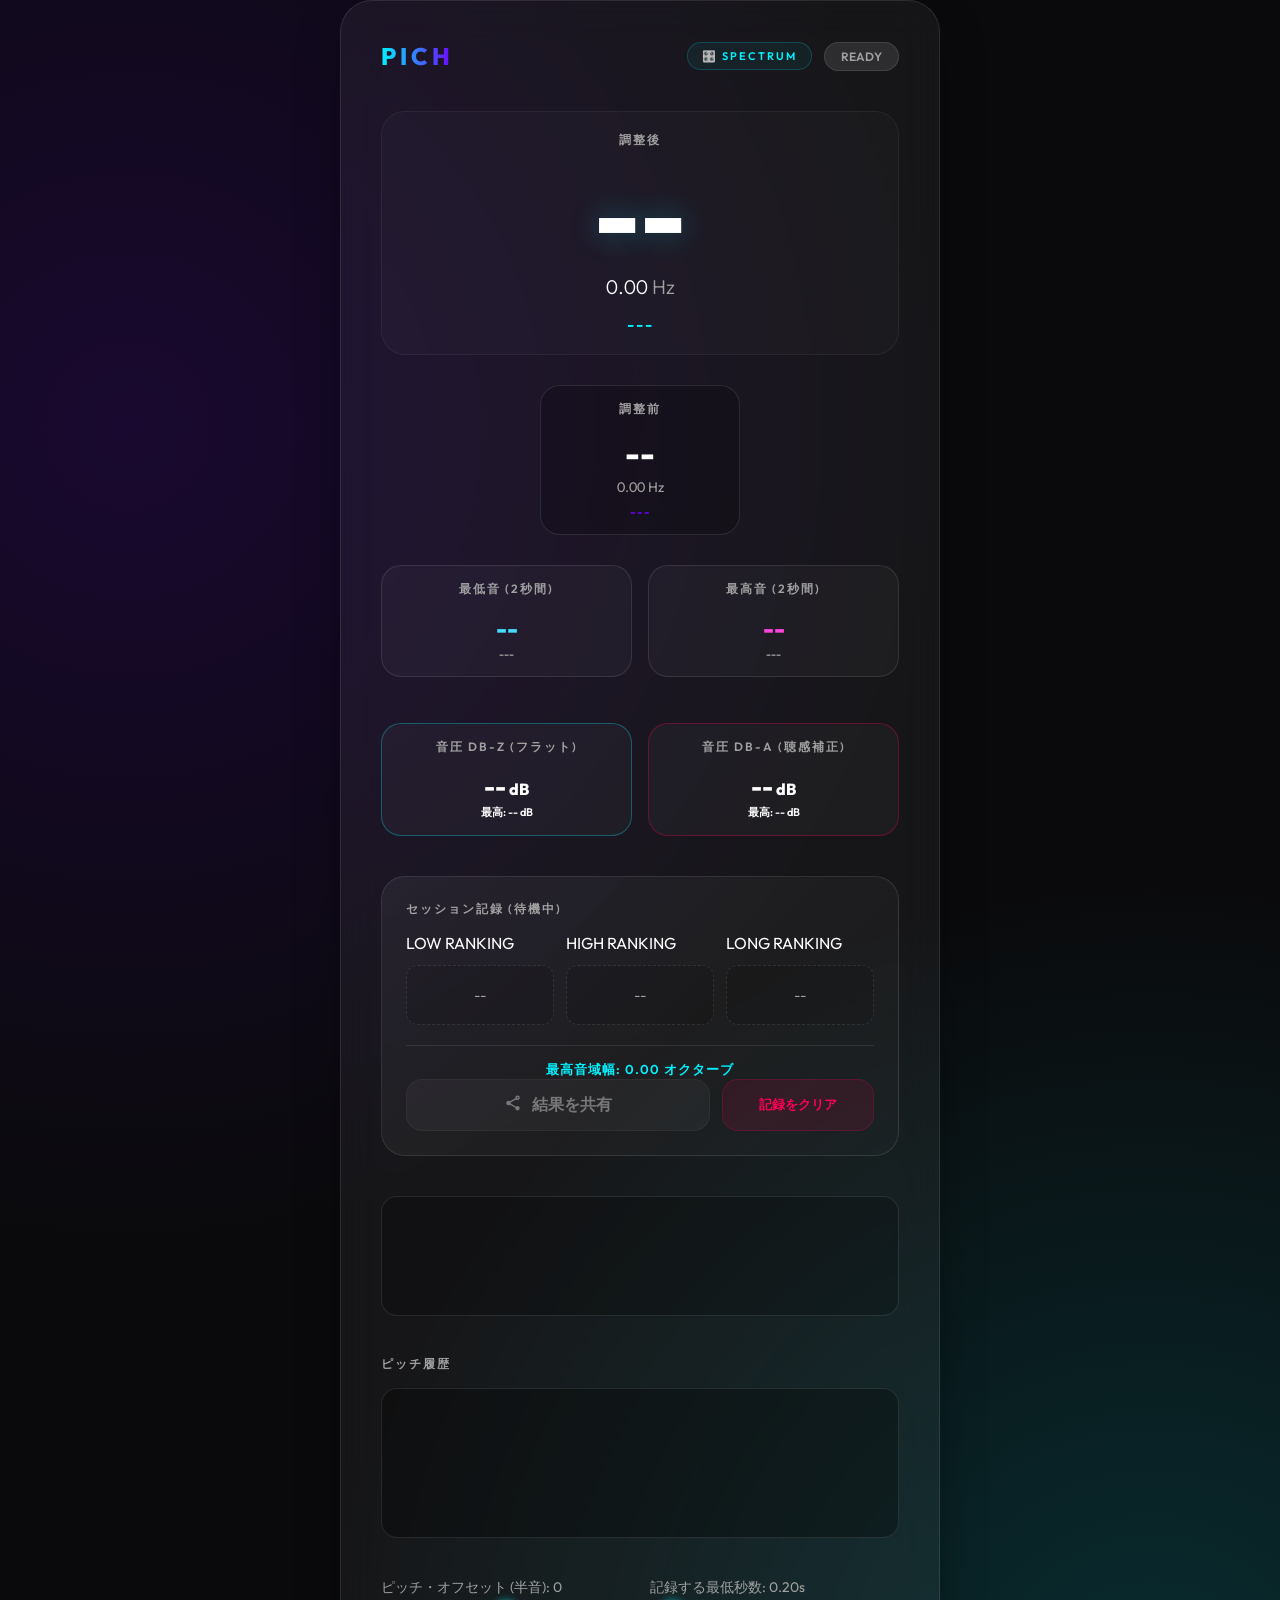
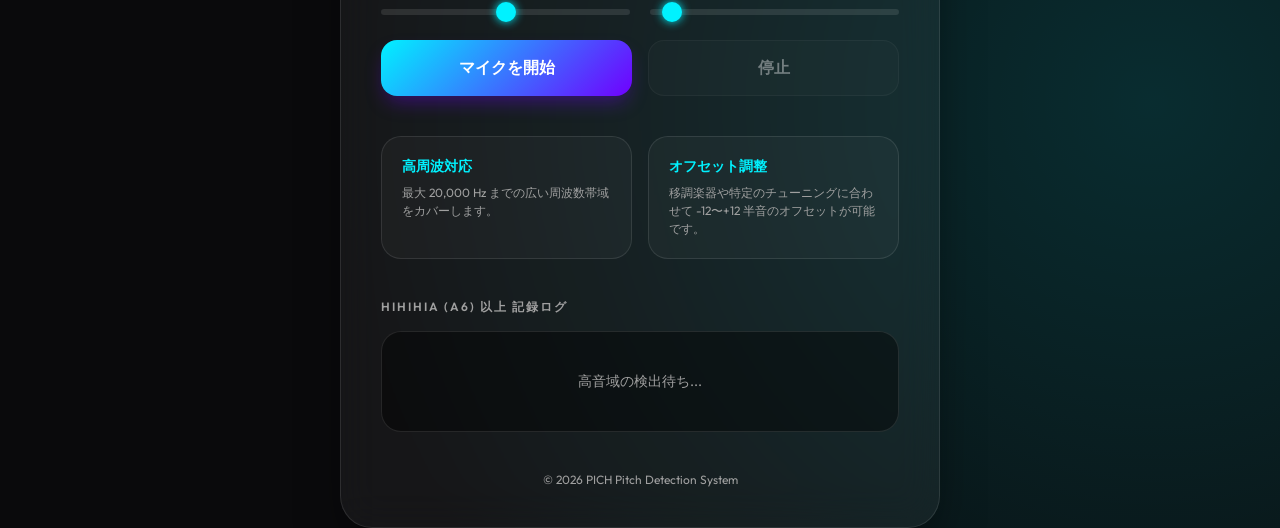
<file: index.html>
<!DOCTYPE html>
<html lang="ja">

<head>
    <meta charset="UTF-8">
    <meta name="viewport" content="width=device-width, initial-scale=1.0">
    <title>Pich - プロフェッショナル・ピッチディテクター</title>
    <meta name="description" content="20000Hzまで対応した高精度ピッチ検出ツール。オフセット設定、ボーカル音域表示機能搭載。">
    <link rel="preconnect" href="https://fonts.googleapis.com">
    <link rel="preconnect" href="https://fonts.gstatic.com" crossorigin>
    <link href="https://fonts.googleapis.com/css2?family=Outfit:wght@300;400;600;800&display=swap" rel="stylesheet">
    <link rel="stylesheet" href="style.css">
</head>

<body>
    <div class="app-container">
        <header>
            <div class="logo">PICH</div>
            <div class="header-right">
                <a href="spectrum.html" class="spectrum-link" title="スペクトラム表示">🎛️ SPECTRUM</a>
                <div class="status-badge" id="status-badge">READY</div>
            </div>
        </header>

        <main>
            <section class="display-section">
                <div class="main-display">
                    <div class="display-label">調整後</div>
                    <div class="note-display" id="note-display">--</div>
                    <div class="frequency-display">
                        <span id="freq-value">0.00</span> <span class="unit">Hz</span>
                    </div>
                    <div class="vocal-range" id="vocal-range">---</div>
                </div>

                <div class="sub-display">
                    <div class="sub-card">
                        <div class="display-label">調整前</div>
                        <div class="sub-note" id="original-note-display">--</div>
                        <div class="sub-freq"><span id="original-freq-value">0.00</span> Hz</div>
                        <div class="sub-range" id="original-vocal-range">---</div>
                    </div>
                </div>

                <div class="range-stats-section">
                    <div class="range-stats-card min-card">
                        <div class="display-label">最低音 (2秒間)</div>
                        <div class="stat-note" id="min-note-display">--</div>
                        <div class="stat-range" id="min-range-display">---</div>
                    </div>
                    <div class="range-stats-card max-card">
                        <div class="display-label">最高音 (2秒間)</div>
                        <div class="stat-note" id="max-note-display">--</div>
                        <div class="stat-range" id="max-range-display">---</div>
                    </div>
                </div>

                <div class="range-stats-section" style="margin-top: 16px;">
                    <div class="range-stats-card db-card" style="border-color: rgba(0,242,255,0.3);">
                        <div class="display-label">音圧 dB-Z (フラット)</div>
                        <div class="stat-note"><span id="current-db-z">--</span><span style="font-size:16px;"> dB</span>
                        </div>
                        <div class="stat-range" style="color:var(--text-main);">最高: <span id="max-db-z">--</span> dB
                        </div>
                    </div>
                    <div class="range-stats-card db-card" style="border-color: rgba(255,0,85,0.3);">
                        <div class="display-label">音圧 dB-A (聴感補正)</div>
                        <div class="stat-note"><span id="current-db-a">--</span><span style="font-size:16px;"> dB</span>
                        </div>
                        <div class="stat-range" style="color:var(--text-main);">最高: <span id="max-db-a">--</span> dB
                        </div>
                    </div>
                </div>

                <div class="session-stats-container" id="session-stats-container">
                    <div class="display-label" id="session-status-label">セッション記録 (待機中)</div>
                    <div class="session-stats-grid ranking-layout">
                        <div class="session-stat-column">
                            <span class="session-stat-label">LOW RANKING</span>
                            <div id="session-min-list" class="rank-list">
                                <div class="rank-empty">--</div>
                            </div>
                        </div>
                        <div class="session-stat-column">
                            <span class="session-stat-label">HIGH RANKING</span>
                            <div id="session-max-list" class="rank-list">
                                <div class="rank-empty">--</div>
                            </div>
                        </div>
                        <div class="session-stat-column">
                            <span class="session-stat-label">LONG RANKING</span>
                            <div id="session-long-list" class="rank-list">
                                <div class="rank-empty">--</div>
                            </div>
                        </div>
                    </div>
                    <div class="session-total-range">
                        最高音域幅: <span id="session-range-width">0.00</span> オクターブ
                    </div>
                    <div class="session-actions">
                        <button id="share-btn" class="share-btn" disabled title="セッションを停止すると共有可能になります">
                            <span class="icon">
                                <svg viewBox="0 0 24 24" xmlns="http://www.w3.org/2000/svg">
                                    <path
                                        d="M18 16.08c-.76 0-1.44.3-1.96.77L8.91 12.7c.05-.23.09-.46.09-.7s-.04-.47-.09-.7l7.05-4.11c.54.5 1.25.81 2.04.81 1.66 0 3-1.34 3-3s-1.34-3-3-3-3 1.34-3 3c0 .24.04.47.09.7L8.04 9.81C7.5 9.31 6.79 9 6 9c-1.66 0-3 1.34-3 3s1.34 3 3 3c.79 0 1.5-.31 2.04-.81l7.12 4.16c-.05.21-.08.43-.08.65 0 1.61 1.31 2.92 2.92 2.92s2.92-1.31 2.92-2.92c0-1.61-1.31-2.92-2.92-2.92zM18 4c.55 0 1 .45 1 1s-.45 1-1 1-1-.45-1-1 .45-1 1-1zM6 13c-.55 0-1-.45-1-1s.45-1-1 1-1 .45 1 1 .45 1 1 1zM18 20c-.55 0-1-.45-1-1s.45-1-1 1-1 .45 1 1 .45 1 1 1z" />
                                </svg>
                            </span>
                            結果を共有
                        </button>
                        <button id="reset-stats-btn" class="reset-stats-btn" title="これまでのセッション記録をすべて削除します">
                            記録をクリア
                        </button>
                    </div>
                </div>
            </section>

            <section class="visualizer-section">
                <canvas id="visualizer"></canvas>
            </section>

            <section class="graph-section">
                <div class="display-label">ピッチ履歴</div>
                <div class="graph-container">
                    <canvas id="pitch-graph"></canvas>
                </div>
            </section>

            <section class="controls-section">
                <div class="control-grid">
                    <div class="control-group">
                        <label for="offset-slider">ピッチ・オフセット (半音): <span id="offset-value">0</span></label>
                        <input type="range" id="offset-slider" min="-12" max="12" value="0" step="1">
                    </div>
                    <div class="control-group">
                        <label for="duration-slider">記録する最低秒数: <span id="duration-threshold-value">0.20</span>s</label>
                        <input type="range" id="duration-slider" min="0.1" max="2.0" value="0.2" step="0.1">
                    </div>
                </div>

                <div class="button-group">
                    <button id="start-btn" class="primary-btn">マイクを開始</button>
                    <button id="stop-btn" class="secondary-btn" disabled>停止</button>
                </div>
            </section>

            <section class="info-section">
                <div class="info-card">
                    <h3>高周波対応</h3>
                    <p>最大 20,000 Hz までの広い周波数帯域をカバーします。</p>
                </div>
                <div class="info-card">
                    <h3>オフセット調整</h3>
                    <p>移調楽器や特定のチューニングに合わせて -12〜+12 半音のオフセットが可能です。</p>
                </div>
            </section>

            <section class="log-section">
                <div class="display-label">hihihiA (A6) 以上 記録ログ</div>
                <div id="high-pitch-log" class="log-container">
                    <div class="log-placeholder">高音域の検出待ち...</div>
                </div>
            </section>

        </main>

        <footer>
            <p>&copy; 2026 PICH Pitch Detection System</p>
        </footer>
    </div>
    <script src="app.js"></script>
</body>

</html>
</file>
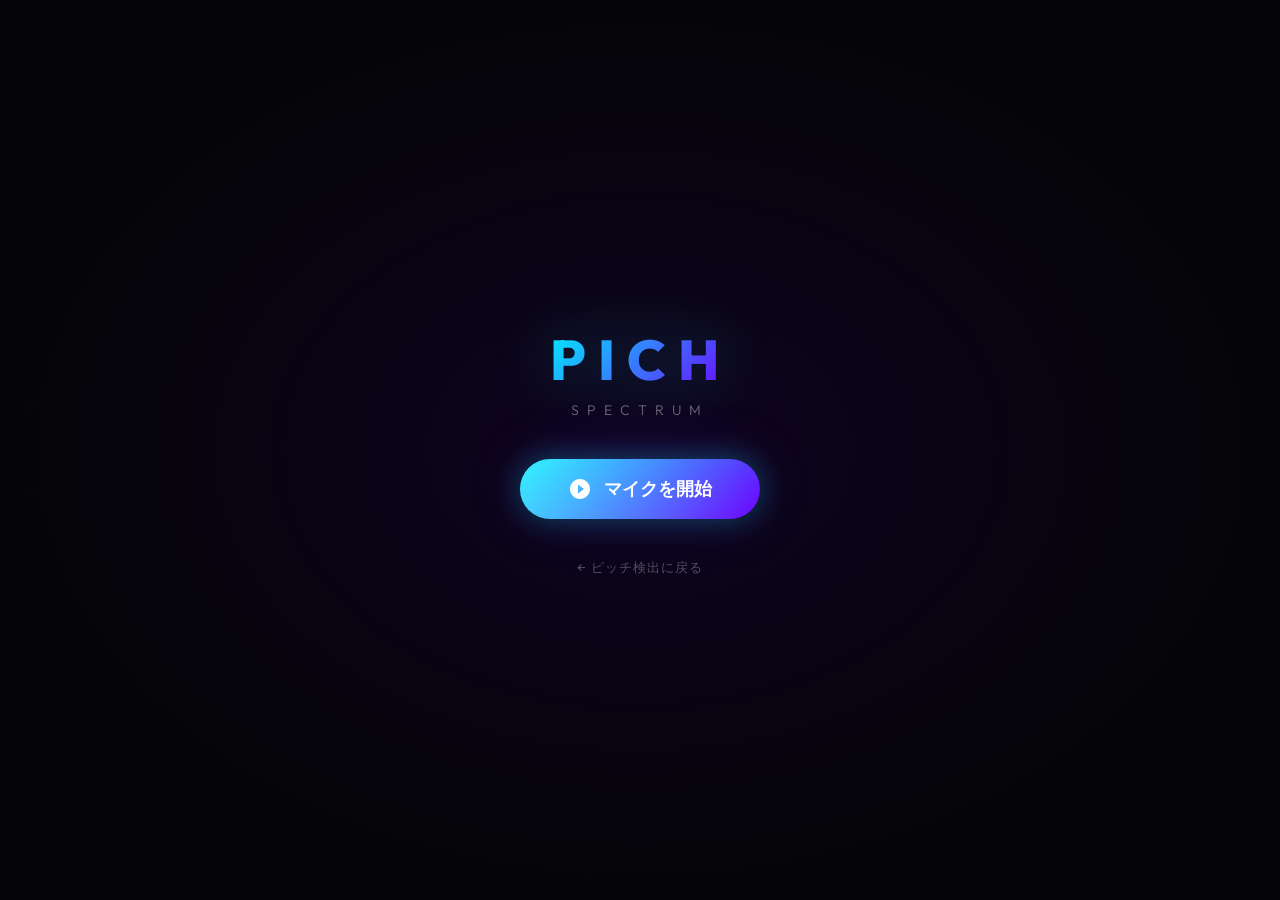
<file: spectrum.html>
<!DOCTYPE html>
<html lang="ja">

<head>
    <meta charset="UTF-8">
    <meta name="viewport" content="width=device-width, initial-scale=1.0">
    <title>PICH - スペクトラム表示</title>
    <meta name="description" content="リアルタイム周波数スペクトラム表示。マイク入力をフルスクリーンで可視化。">
    <link rel="preconnect" href="https://fonts.googleapis.com">
    <link rel="preconnect" href="https://fonts.gstatic.com" crossorigin>
    <link href="https://fonts.googleapis.com/css2?family=Outfit:wght@300;400;600;800&display=swap" rel="stylesheet">
    <link rel="stylesheet" href="spectrum.css">
</head>

<body>
    <!-- 2パネルレイアウト -->
    <div class="split-layout" id="split-layout">

        <!-- 左: スペクトラムパネル -->
        <div class="spectrum-panel" id="spectrum-panel">
            <canvas id="spectrum-canvas"></canvas>

            <!-- 周波数ラベルオーバーレイ -->
            <div class="freq-labels" id="freq-labels"></div>

            <!-- 上位3音程表示 -->
            <div class="pitch-ranks" id="pitch-ranks">
                <div class="pitch-rank rank-1st" id="pitch-rank-1">
                    <div class="rank-badge-num">1</div>
                    <div class="rank-info">
                        <span class="rank-note-name" id="rank-note-1">--</span>
                        <span class="rank-freq-val" id="rank-freq-1">-- Hz</span>
                        <span class="rank-vocal" id="rank-vocal-1">---</span>
                    </div>
                    <div class="rank-bar-wrap">
                        <div class="rank-bar" id="rank-bar-1"></div>
                    </div>
                </div>
                <div class="pitch-rank rank-2nd" id="pitch-rank-2">
                    <div class="rank-badge-num">2</div>
                    <div class="rank-info">
                        <span class="rank-note-name" id="rank-note-2">--</span>
                        <span class="rank-freq-val" id="rank-freq-2">-- Hz</span>
                        <span class="rank-vocal" id="rank-vocal-2">---</span>
                    </div>
                    <div class="rank-bar-wrap">
                        <div class="rank-bar" id="rank-bar-2"></div>
                    </div>
                </div>
                <div class="pitch-rank rank-3rd" id="pitch-rank-3">
                    <div class="rank-badge-num">3</div>
                    <div class="rank-info">
                        <span class="rank-note-name" id="rank-note-3">--</span>
                        <span class="rank-freq-val" id="rank-freq-3">-- Hz</span>
                        <span class="rank-vocal" id="rank-vocal-3">---</span>
                    </div>
                    <div class="rank-bar-wrap">
                        <div class="rank-bar" id="rank-bar-3"></div>
                    </div>
                </div>
            </div>

            <!-- dBスケール表示 -->
            <div class="db-scale" id="db-scale"></div>

            <!-- コントロールオーバーレイ -->
            <div class="controls-overlay" id="controls-overlay">
                <div class="controls-inner">
                    <div class="brand">
                        <span class="brand-logo">PICH</span>
                        <span class="brand-sub">SPECTRUM</span>
                    </div>
                    <button id="start-btn" class="glow-btn">
                        <svg viewBox="0 0 24 24" width="24" height="24">
                            <path
                                d="M12 2C6.48 2 2 6.48 2 12s4.48 10 10 10 10-4.48 10-10S17.52 2 12 2zm-2 14.5v-9l6 4.5-6 4.5z"
                                fill="currentColor" />
                        </svg>
                        マイクを開始
                    </button>
                    <a href="index.html" class="back-link">← ピッチ検出に戻る</a>
                </div>
            </div>

            <!-- ミニコントロール（録音中） -->
            <div class="mini-controls" id="mini-controls">
                <div class="mini-status">
                    <span class="rec-dot"></span>
                    <span>LIVE</span>
                </div>
                <div class="mini-buttons">
                    <select id="fft-size-select" class="mini-select" title="FFT サイズ">
                        <option value="2048">2K</option>
                        <option value="4096" selected>4K</option>
                        <option value="8192">8K</option>
                        <option value="16384">16K</option>
                    </select>
                    <select id="scale-select" class="mini-select" title="周波数スケール">
                        <option value="log" selected>対数</option>
                        <option value="linear">線形</option>
                    </select>
                    <select id="color-select" class="mini-select" title="カラーテーマ">
                        <option value="neon" selected>ネオン</option>
                        <option value="fire">ファイア</option>
                        <option value="ice">アイス</option>
                        <option value="rainbow">レインボー</option>
                        <option value="mono">モノクロ</option>
                    </select>
                    <select id="viz-select" class="mini-select" title="表示モード">
                        <option value="bars" selected>バー</option>
                        <option value="mirror">ミラー</option>
                        <option value="circular">サーキュラー</option>
                        <option value="waterfall">ウォーターフォール</option>
                    </select>
                    <button id="stop-btn" class="stop-btn" title="停止">
                        <svg viewBox="0 0 24 24" width="18" height="18">
                            <rect x="6" y="6" width="12" height="12" rx="2" fill="currentColor" />
                        </svg>
                    </button>
                </div>
            </div>
        </div>

        <!-- 右: ピッチログパネル -->
        <div class="log-panel" id="log-panel">
            <div class="log-panel-header">
                <div class="log-panel-title-row">
                    <span class="log-panel-icon">🎵</span>
                    <span class="log-panel-title">ピッチログ</span>
                </div>
                <span class="log-panel-subtitle">0Hz 〜 20kHz, -55dB以上</span>
                <span class="log-panel-count" id="high-log-count">0</span>
            </div>
            <div class="log-panel-list" id="high-log-list">
                <div class="high-log-empty">検出待ち...</div>
            </div>
        </div>

    </div>

    <script src="spectrum.js"></script>
</body>

</html>
</file>
<file: style.css>
:root {
    --bg-color: #0a0a0c;
    --card-bg: rgba(255, 255, 255, 0.05);
    --accent-primary: #00f2ff;
    --accent-secondary: #7000ff;
    --text-main: #ffffff;
    --text-muted: #a0a0a0;
    --success: #00ff88;
    --danger: #ff0055;
    --glass-border: rgba(255, 255, 255, 0.1);
}

* {
    margin: 0;
    padding: 0;
    box-sizing: border-box;
}

body {
    font-family: 'Outfit', sans-serif;
    background-color: var(--bg-color);
    color: var(--text-main);
    min-height: 100vh;
    display: flex;
    justify-content: center;
    align-items: center;
    background-image:
        radial-gradient(circle at 10% 20%, rgba(112, 0, 255, 0.15) 0%, transparent 40%),
        radial-gradient(circle at 90% 80%, rgba(0, 242, 255, 0.15) 0%, transparent 40%);
    overflow-x: hidden;
}

.app-container {
    width: 90%;
    max-width: 600px;
    background: var(--card-bg);
    backdrop-filter: blur(20px);
    -webkit-backdrop-filter: blur(20px);
    border: 1px solid var(--glass-border);
    border-radius: 32px;
    padding: 40px;
    box-shadow: 0 25px 50px -12px rgba(0, 0, 0, 0.5);
    animation: fadeIn 0.8s ease-out;
}

@keyframes fadeIn {
    from {
        opacity: 0;
        transform: translateY(20px);
    }

    to {
        opacity: 1;
        transform: translateY(0);
    }
}

header {
    display: flex;
    justify-content: space-between;
    align-items: center;
    margin-bottom: 40px;
}

.header-right {
    display: flex;
    align-items: center;
    gap: 12px;
}

.spectrum-link {
    font-size: 11px;
    font-weight: 600;
    letter-spacing: 2px;
    color: var(--accent-primary);
    text-decoration: none;
    padding: 6px 14px;
    border-radius: 100px;
    border: 1px solid rgba(0, 242, 255, 0.2);
    background: rgba(0, 242, 255, 0.05);
    transition: all 0.3s ease;
}

.spectrum-link:hover {
    background: rgba(0, 242, 255, 0.15);
    box-shadow: 0 0 15px rgba(0, 242, 255, 0.2);
    transform: translateY(-1px);
}

.logo {
    font-weight: 800;
    font-size: 24px;
    letter-spacing: 4px;
    background: linear-gradient(90deg, var(--accent-primary), var(--accent-secondary));
    -webkit-background-clip: text;
    background-clip: text;
    -webkit-text-fill-color: transparent;
}

.status-badge {
    font-size: 12px;
    font-weight: 600;
    padding: 6px 16px;
    border-radius: 100px;
    background: rgba(255, 255, 255, 0.1);
    border: 1px solid var(--glass-border);
    color: var(--text-muted);
}

.status-badge.active {
    color: var(--success);
    background: rgba(0, 255, 136, 0.1);
    border-color: rgba(0, 255, 136, 0.2);
}

.display-section {
    display: flex;
    flex-direction: column;
    gap: 30px;
    margin-bottom: 40px;
}

.main-display {
    text-align: center;
    position: relative;
    padding: 20px;
    background: rgba(255, 255, 255, 0.02);
    border-radius: 24px;
    border: 1px solid rgba(255, 255, 255, 0.05);
    transition: all 0.2s ease;
}

.main-display.wrong-pitch {
    background: rgba(255, 0, 85, 0.2);
    border-color: var(--danger);
    box-shadow: 0 0 30px rgba(255, 0, 85, 0.3);
}

.main-display.wrong-pitch .note-display {
    color: var(--danger);
    text-shadow: 0 0 30px rgba(255, 0, 85, 0.6);
}

.target-pitch-section {
    background: rgba(255, 255, 255, 0.03);
    padding: 20px;
    border-radius: 24px;
    border: 1px solid var(--glass-border);
}

.target-controls {
    display: grid;
    grid-template-columns: 1fr 1fr;
    gap: 20px;
    margin-top: 10px;
}

.display-label {
    font-size: 12px;
    font-weight: 600;
    color: var(--text-muted);
    letter-spacing: 2px;
    text-transform: uppercase;
    margin-bottom: 15px;
}

.note-display {
    font-size: 100px;
    font-weight: 800;
    line-height: 1;
    margin-bottom: 10px;
    text-shadow: 0 0 30px rgba(0, 242, 255, 0.3);
}

.frequency-display {
    font-size: 20px;
    font-weight: 300;
    color: var(--text-muted);
}

#freq-value {
    color: var(--text-main);
    font-variant-numeric: tabular-nums;
}

.vocal-range {
    margin-top: 15px;
    font-size: 16px;
    font-weight: 600;
    color: var(--accent-primary);
    text-transform: uppercase;
    letter-spacing: 2px;
}

.sub-display {
    display: flex;
    justify-content: center;
}

.sub-card {
    background: rgba(0, 0, 0, 0.2);
    border: 1px solid var(--glass-border);
    padding: 15px 30px;
    border-radius: 20px;
    text-align: center;
    min-width: 200px;
}

.sub-note {
    font-size: 32px;
    font-weight: 800;
    color: var(--text-main);
    margin-bottom: 5px;
}

.sub-freq {
    font-size: 14px;
    color: var(--text-muted);
    font-variant-numeric: tabular-nums;
}

.sub-range {
    font-size: 12px;
    font-weight: 600;
    color: var(--accent-secondary);
    margin-top: 8px;
    letter-spacing: 1px;
}

.range-stats-section {
    display: grid;
    grid-template-columns: 1fr 1fr;
    gap: 16px;
}

.range-stats-card {
    background: rgba(255, 255, 255, 0.03);
    border: 1px solid var(--glass-border);
    padding: 15px;
    border-radius: 20px;
    text-align: center;
}

.stat-note {
    font-size: 24px;
    font-weight: 800;
}

.min-card .stat-note {
    color: #4df;
}

.max-card .stat-note {
    color: #f4d;
}

.stat-range {
    font-size: 11px;
    font-weight: 600;
    color: var(--text-muted);
    margin-top: 4px;
}

.session-stats-container {
    background: linear-gradient(135deg, rgba(255, 255, 255, 0.05), rgba(255, 255, 255, 0.02));
    border: 1px solid var(--glass-border);
    border-radius: 24px;
    padding: 24px;
    margin-top: 10px;
}

.session-stats-grid {
    display: grid;
    grid-template-columns: repeat(3, 1fr);
    gap: 12px;
    margin-bottom: 20px;
}

@media (max-width: 600px) {
    .session-stats-grid {
        grid-template-columns: 1fr;
    }
}

.session-stat-column {
    display: flex;
    flex-direction: column;
    gap: 12px;
}

.rank-list {
    display: flex;
    flex-direction: column;
    gap: 10px;
}

.rank-item {
    display: flex;
    align-items: center;
    gap: 12px;
    background: rgba(255, 255, 255, 0.03);
    padding: 8px 12px;
    border-radius: 12px;
    border: 1px solid transparent;
    transition: all 0.3s ease;
}

.rank-1 {
    background: rgba(255, 255, 255, 0.07);
    border-color: rgba(255, 255, 255, 0.1);
    transform: scale(1.02);
}

.rank-badge {
    font-size: 18px;
    font-weight: 800;
    color: var(--accent-primary);
    opacity: 0.6;
}

.rank-1 .rank-badge {
    opacity: 1;
    text-shadow: 0 0 10px var(--accent-primary);
}

.rank-content {
    flex: 1;
    display: flex;
    flex-direction: column;
}

.rank-main {
    display: flex;
    align-items: baseline;
    gap: 6px;
}

.rank-note {
    font-size: 16px;
    font-weight: 800;
}

.rank-1 .rank-note {
    color: white;
}

.session-stat-column:nth-child(1) .rank-1 .rank-note {
    color: var(--accent-primary);
    text-shadow: 0 0 15px rgba(0, 242, 255, 0.5);
}

.session-stat-column:nth-child(2) .rank-1 .rank-note {
    color: var(--danger);
    text-shadow: 0 0 15px rgba(255, 0, 85, 0.5);
}

.session-stat-column:nth-child(3) .rank-1 .rank-note {
    color: var(--success);
    text-shadow: 0 0 15px rgba(0, 255, 136, 0.5);
}

.rank-range {
    font-size: 10px;
    font-weight: 600;
    color: var(--text-muted);
}

.rank-sub {
    font-size: 9px;
    color: var(--text-muted);
    font-variant-numeric: tabular-nums;
}

.rank-empty {
    padding: 20px;
    text-align: center;
    color: var(--text-muted);
    font-size: 14px;
    background: rgba(0, 0, 0, 0.1);
    border-radius: 12px;
    border: 1px dashed var(--glass-border);
}

.session-total-range {
    margin-top: 15px;
    padding-top: 15px;
    border-top: 1px solid var(--glass-border);
    text-align: center;
    font-size: 13px;
    font-weight: 600;
    color: var(--accent-primary);
    letter-spacing: 1px;
}

.session-actions {
    display: grid;
    grid-template-columns: 2fr 1fr;
    gap: 12px;
}

.share-btn {
    background: rgba(255, 255, 255, 0.1);
    color: white;
    border: 1px solid var(--glass-border);
    display: flex;
    align-items: center;
    justify-content: center;
    gap: 10px;
    padding: 14px;
    border-radius: 16px;
    font-weight: 600;
    transition: all 0.3s ease;
    cursor: pointer;
}

.reset-stats-btn {
    background: rgba(255, 0, 85, 0.1);
    color: var(--danger);
    border: 1px solid rgba(255, 0, 85, 0.2);
    padding: 14px;
    border-radius: 16px;
    font-weight: 600;
    font-size: 13px;
    transition: all 0.3s ease;
    cursor: pointer;
}

.reset-stats-btn:hover {
    background: rgba(255, 0, 85, 0.2);
    transform: translateY(-2px);
}

.reset-stats-btn:active {
    transform: translateY(0);
}

.share-btn:hover:not(:disabled) {
    background: rgba(255, 255, 255, 0.2);
    transform: translateY(-2px);
}

.share-btn:active:not(:disabled) {
    transform: translateY(0);
}

.share-btn .icon svg {
    width: 18px;
    height: 18px;
    fill: currentColor;
}

.visualizer-section {
    width: 100%;
    height: 120px;
    margin-bottom: 40px;
    background: rgba(0, 0, 0, 0.2);
    border-radius: 16px;
    overflow: hidden;
    position: relative;
    border: 1px solid var(--glass-border);
}

#visualizer {
    width: 100%;
    height: 100%;
}

.graph-section {
    margin-bottom: 40px;
}

.graph-container {
    width: 100%;
    height: 150px;
    background: rgba(0, 0, 0, 0.3);
    border-radius: 16px;
    overflow: hidden;
    border: 1px solid var(--glass-border);
    position: relative;
}

#pitch-graph {
    width: 100%;
    height: 100%;
}

.controls-section {
    display: flex;
    flex-direction: column;
    gap: 25px;
    margin-bottom: 40px;
}

.control-grid {
    display: grid;
    grid-template-columns: 1fr 1fr;
    gap: 20px;
}

@media (max-width: 480px) {
    .control-grid {
        grid-template-columns: 1fr;
    }
}

.control-group {
    display: flex;
    flex-direction: column;
    gap: 12px;
}

.control-group label {
    font-size: 14px;
    color: var(--text-muted);
}

input[type="range"] {
    -webkit-appearance: none;
    appearance: none;
    width: 100%;
    height: 6px;
    background: rgba(255, 255, 255, 0.1);
    border-radius: 5px;
    outline: none;
}

input[type="range"]::-webkit-slider-thumb {
    -webkit-appearance: none;
    appearance: none;
    width: 20px;
    height: 20px;
    background: var(--accent-primary);
    border-radius: 50%;
    cursor: pointer;
    box-shadow: 0 0 10px var(--accent-primary);
    transition: 0.2s;
}

.button-group {
    display: grid;
    grid-template-columns: 1fr 1fr;
    gap: 16px;
}

button {
    padding: 16px;
    border-radius: 16px;
    border: none;
    font-family: inherit;
    font-weight: 600;
    font-size: 16px;
    cursor: pointer;
    transition: all 0.3s cubic-bezier(0.175, 0.885, 0.32, 1.275);
}

.primary-btn {
    background: linear-gradient(135deg, var(--accent-primary), var(--accent-secondary));
    color: white;
    box-shadow: 0 10px 20px -5px rgba(112, 0, 255, 0.4);
}

.primary-btn:hover:not(:disabled) {
    transform: translateY(-2px);
    box-shadow: 0 15px 30px -5px rgba(112, 0, 255, 0.6);
}

.secondary-btn {
    background: rgba(255, 255, 255, 0.05);
    color: var(--text-main);
    border: 1px solid var(--glass-border);
}

.secondary-btn:hover:not(:disabled) {
    background: rgba(255, 255, 255, 0.1);
}

button:disabled {
    opacity: 0.4;
    cursor: not-allowed;
}

.info-section {
    display: grid;
    grid-template-columns: 1fr 1fr;
    gap: 16px;
}

.info-card {
    background: rgba(255, 255, 255, 0.03);
    padding: 20px;
    border-radius: 20px;
    border: 1px solid var(--glass-border);
}

.info-card h3 {
    font-size: 14px;
    margin-bottom: 8px;
    color: var(--accent-primary);
}

.info-card p {
    font-size: 12px;
    color: var(--text-muted);
    line-height: 1.5;
}

footer {
    text-align: center;
    margin-top: 40px;
    font-size: 12px;
    color: var(--text-muted);
}

.log-section {
    margin-top: 40px;
}

.log-container {
    background: rgba(0, 0, 0, 0.4);
    border: 1px solid var(--glass-border);
    border-radius: 20px;
    padding: 20px;
    max-height: 200px;
    overflow-y: auto;
    display: flex;
    flex-direction: column;
    gap: 10px;
}

.log-item {
    display: flex;
    justify-content: space-between;
    align-items: center;
    padding: 10px 15px;
    background: rgba(255, 255, 255, 0.05);
    border-radius: 12px;
    border-left: 4px solid var(--danger);
    animation: slideIn 0.3s ease-out;
}

@keyframes slideIn {
    from {
        opacity: 0;
        transform: translateX(-10px);
    }

    to {
        opacity: 1;
        transform: translateX(0);
    }
}

.log-main {
    display: flex;
    flex-direction: column;
    gap: 2px;
}

.log-note {
    font-weight: 800;
    color: var(--text-main);
    font-size: 15px;
}

.log-freq {
    font-size: 11px;
    color: var(--text-muted);
    font-variant-numeric: tabular-nums;
}

.log-duration {
    font-size: 13px;
    color: var(--accent-primary);
    font-weight: 600;
}

.log-placeholder {
    text-align: center;
    color: var(--text-muted);
    font-size: 14px;
    padding: 20px;
}
</file>
<file: spectrum.css>
:root {
    --bg: #050508;
    --bg2: #0a0a12;
    --accent: #00f2ff;
    --accent2: #7000ff;
    --glow: rgba(0, 242, 255, 0.4);
    --log-width: 340px;
}

* {
    margin: 0;
    padding: 0;
    box-sizing: border-box;
}

body {
    font-family: 'Outfit', sans-serif;
    background: var(--bg);
    color: #fff;
    overflow: hidden;
    width: 100vw;
    height: 100vh;
    cursor: default;
}

/* ===== 2パネルレイアウト ===== */
.split-layout {
    display: flex;
    width: 100vw;
    height: 100vh;
}

/* 左: スペクトラムパネル */
.spectrum-panel {
    flex: 1;
    position: relative;
    overflow: hidden;
    background: var(--bg);
}

#spectrum-canvas {
    position: absolute;
    top: 0;
    left: 0;
    width: 100%;
    height: 100%;
    z-index: 0;
}

/* 右: ピッチログパネル */
.log-panel {
    width: var(--log-width);
    height: 100vh;
    background: var(--bg2);
    border-left: 1px solid rgba(255, 255, 255, 0.06);
    display: none;
    flex-direction: column;
    flex-shrink: 0;
    z-index: 5;
    opacity: 0;
    transition: opacity 0.4s ease;
}

.log-panel.visible {
    display: flex;
    opacity: 1;
}

.log-panel-header {
    padding: 20px 20px 16px;
    border-bottom: 1px solid rgba(255, 255, 255, 0.06);
    display: flex;
    flex-direction: column;
    gap: 4px;
    position: relative;
    background: linear-gradient(180deg, rgba(112, 0, 255, 0.06) 0%, transparent 100%);
}

.log-panel-title-row {
    display: flex;
    align-items: center;
    gap: 8px;
}

.log-panel-icon {
    font-size: 18px;
    filter: drop-shadow(0 0 6px rgba(0, 242, 255, 0.3));
}

.log-panel-title {
    font-size: 16px;
    font-weight: 800;
    letter-spacing: 2px;
    background: linear-gradient(90deg, var(--accent), #a855f7);
    -webkit-background-clip: text;
    background-clip: text;
    -webkit-text-fill-color: transparent;
}

.log-panel-subtitle {
    font-size: 10px;
    font-weight: 400;
    color: rgba(255, 255, 255, 0.3);
    letter-spacing: 1px;
    margin-left: 26px;
}

.log-panel-count {
    position: absolute;
    top: 20px;
    right: 20px;
    font-size: 11px;
    font-weight: 800;
    color: #ff0055;
    background: rgba(255, 0, 85, 0.12);
    padding: 3px 10px;
    border-radius: 12px;
    min-width: 24px;
    text-align: center;
    border: 1px solid rgba(255, 0, 85, 0.15);
}

.log-panel-list {
    flex: 1;
    display: flex;
    flex-direction: column;
    gap: 4px;
    overflow-y: auto;
    padding: 12px;
    scrollbar-width: thin;
    scrollbar-color: rgba(255, 255, 255, 0.08) transparent;
}

.log-panel-list::-webkit-scrollbar {
    width: 4px;
}

.log-panel-list::-webkit-scrollbar-track {
    background: transparent;
}

.log-panel-list::-webkit-scrollbar-thumb {
    background: rgba(255, 255, 255, 0.08);
    border-radius: 2px;
}

.log-panel-list::-webkit-scrollbar-thumb:hover {
    background: rgba(255, 255, 255, 0.15);
}

/* 周波数ラベル */
.freq-labels {
    position: absolute;
    bottom: 0;
    left: 0;
    right: 0;
    height: 30px;
    z-index: 2;
    pointer-events: none;
    display: flex;
    align-items: flex-end;
    padding-bottom: 4px;
}

.freq-label {
    position: absolute;
    font-size: 10px;
    font-weight: 600;
    color: rgba(255, 255, 255, 0.35);
    transform: translateX(-50%);
    letter-spacing: 0.5px;
    text-shadow: 0 0 6px rgba(0, 0, 0, 0.8);
}

.freq-label::before {
    content: '';
    position: absolute;
    top: -8px;
    left: 50%;
    width: 1px;
    height: 6px;
    background: rgba(255, 255, 255, 0.15);
}

/* dBスケール */
.db-scale {
    position: absolute;
    left: 0;
    top: 0;
    bottom: 30px;
    width: 40px;
    z-index: 2;
    pointer-events: none;
}

.db-label {
    position: absolute;
    right: 6px;
    font-size: 9px;
    font-weight: 400;
    color: rgba(255, 255, 255, 0.25);
    transform: translateY(50%);
    text-shadow: 0 0 6px rgba(0, 0, 0, 0.9);
}

.db-label::after {
    content: '';
    position: absolute;
    left: calc(100% + 4px);
    top: 50%;
    width: 6px;
    height: 1px;
    background: rgba(255, 255, 255, 0.1);
}

/* 上位3音程ランキング */
.pitch-ranks {
    position: absolute;
    top: 16px;
    right: 16px;
    z-index: 10;
    display: flex;
    flex-direction: column;
    gap: 8px;
    opacity: 0;
    transition: opacity 0.4s ease;
    pointer-events: none;
    min-width: 220px;
}

.pitch-ranks.visible {
    opacity: 1;
}

.pitch-rank {
    display: flex;
    align-items: center;
    gap: 10px;
    padding: 8px 14px;
    background: rgba(0, 0, 0, 0.55);
    backdrop-filter: blur(12px);
    -webkit-backdrop-filter: blur(12px);
    border: 1px solid rgba(255, 255, 255, 0.06);
    border-radius: 12px;
    transition: all 0.15s ease;
}

.pitch-rank.rank-1st {
    padding: 12px 16px;
    background: rgba(0, 0, 0, 0.65);
    border-color: rgba(0, 242, 255, 0.15);
    box-shadow: 0 0 20px rgba(0, 242, 255, 0.08);
}

.rank-badge-num {
    width: 24px;
    height: 24px;
    display: flex;
    align-items: center;
    justify-content: center;
    border-radius: 50%;
    font-size: 12px;
    font-weight: 800;
    flex-shrink: 0;
    background: rgba(255, 255, 255, 0.08);
    color: rgba(255, 255, 255, 0.4);
}

.rank-1st .rank-badge-num {
    background: linear-gradient(135deg, var(--accent), var(--accent2));
    color: white;
    width: 28px;
    height: 28px;
    font-size: 13px;
    box-shadow: 0 0 12px rgba(0, 242, 255, 0.3);
}

.rank-2nd .rank-badge-num {
    background: rgba(112, 0, 255, 0.3);
    color: rgba(255, 255, 255, 0.7);
}

.rank-3rd .rank-badge-num {
    background: rgba(255, 255, 255, 0.06);
    color: rgba(255, 255, 255, 0.35);
}

.rank-info {
    flex: 1;
    display: flex;
    flex-direction: column;
    gap: 1px;
    min-width: 0;
}

.rank-note-name {
    font-size: 13px;
    font-weight: 800;
    color: rgba(255, 255, 255, 0.6);
    letter-spacing: 0.5px;
}

.rank-1st .rank-note-name {
    font-size: 18px;
    background: linear-gradient(90deg, var(--accent), #a855f7);
    -webkit-background-clip: text;
    background-clip: text;
    -webkit-text-fill-color: transparent;
}

.rank-freq-val {
    font-size: 10px;
    font-weight: 400;
    color: rgba(255, 255, 255, 0.3);
    font-variant-numeric: tabular-nums;
}

.rank-1st .rank-freq-val {
    font-size: 12px;
    color: rgba(255, 255, 255, 0.45);
}

.rank-vocal {
    font-size: 10px;
    font-weight: 600;
    color: var(--accent);
    opacity: 0.6;
    letter-spacing: 0.5px;
}

.rank-1st .rank-vocal {
    font-size: 11px;
    opacity: 0.9;
    text-shadow: 0 0 8px var(--glow);
}

.rank-bar-wrap {
    width: 40px;
    height: 4px;
    background: rgba(255, 255, 255, 0.06);
    border-radius: 2px;
    overflow: hidden;
    flex-shrink: 0;
}

.rank-1st .rank-bar-wrap {
    width: 50px;
    height: 5px;
}

.rank-bar {
    height: 100%;
    width: 0%;
    border-radius: 2px;
    transition: width 0.1s ease;
    background: linear-gradient(90deg, var(--accent), var(--accent2));
}

.rank-2nd .rank-bar {
    background: linear-gradient(90deg, rgba(112, 0, 255, 0.6), rgba(0, 242, 255, 0.4));
}

.rank-3rd .rank-bar {
    background: rgba(255, 255, 255, 0.2);
}

/* コントロールオーバーレイ（初期画面） */
.controls-overlay {
    position: absolute;
    top: 0;
    left: 0;
    right: 0;
    bottom: 0;
    z-index: 100;
    display: flex;
    justify-content: center;
    align-items: center;
    background: radial-gradient(ellipse at center, rgba(112, 0, 255, 0.1) 0%, var(--bg) 70%);
    transition: opacity 0.5s ease, visibility 0.5s ease;
}

.controls-overlay.hidden {
    opacity: 0;
    visibility: hidden;
    pointer-events: none;
}

.controls-inner {
    display: flex;
    flex-direction: column;
    align-items: center;
    gap: 40px;
    animation: floatIn 0.8s ease-out;
}

@keyframes floatIn {
    from {
        opacity: 0;
        transform: translateY(30px) scale(0.95);
    }

    to {
        opacity: 1;
        transform: translateY(0) scale(1);
    }
}

.brand {
    display: flex;
    flex-direction: column;
    align-items: center;
    gap: 6px;
}

.brand-logo {
    font-size: 56px;
    font-weight: 800;
    letter-spacing: 12px;
    background: linear-gradient(135deg, var(--accent), var(--accent2));
    -webkit-background-clip: text;
    background-clip: text;
    -webkit-text-fill-color: transparent;
    text-shadow: none;
    filter: drop-shadow(0 0 30px rgba(0, 242, 255, 0.3));
}

.brand-sub {
    font-size: 14px;
    font-weight: 300;
    letter-spacing: 8px;
    color: rgba(255, 255, 255, 0.4);
}

.glow-btn {
    display: flex;
    align-items: center;
    gap: 12px;
    padding: 18px 48px;
    background: linear-gradient(135deg, var(--accent), var(--accent2));
    border: none;
    border-radius: 60px;
    color: white;
    font-family: 'Outfit', sans-serif;
    font-size: 18px;
    font-weight: 600;
    cursor: pointer;
    box-shadow:
        0 0 30px rgba(0, 242, 255, 0.3),
        0 0 60px rgba(112, 0, 255, 0.2),
        0 10px 40px -10px rgba(0, 0, 0, 0.5);
    transition: all 0.3s cubic-bezier(0.175, 0.885, 0.32, 1.275);
    position: relative;
    overflow: hidden;
}

.glow-btn::before {
    content: '';
    position: absolute;
    top: 0;
    left: -100%;
    width: 200%;
    height: 100%;
    background: linear-gradient(90deg, transparent, rgba(255, 255, 255, 0.2), transparent);
    animation: shimmer 3s ease-in-out infinite;
}

@keyframes shimmer {

    0%,
    100% {
        left: -100%;
    }

    50% {
        left: 100%;
    }
}

.glow-btn:hover {
    transform: translateY(-3px) scale(1.03);
    box-shadow:
        0 0 50px rgba(0, 242, 255, 0.5),
        0 0 100px rgba(112, 0, 255, 0.3),
        0 20px 60px -10px rgba(0, 0, 0, 0.6);
}

.glow-btn:active {
    transform: translateY(0) scale(0.98);
}

.back-link {
    color: rgba(255, 255, 255, 0.3);
    text-decoration: none;
    font-size: 13px;
    font-weight: 400;
    transition: color 0.3s ease;
    letter-spacing: 1px;
}

.back-link:hover {
    color: var(--accent);
}

/* ミニコントロール（録音中） */
.mini-controls {
    position: absolute;
    top: 16px;
    left: 16px;
    z-index: 10;
    display: none;
    align-items: center;
    gap: 16px;
    padding: 8px 14px;
    background: rgba(0, 0, 0, 0.6);
    backdrop-filter: blur(16px);
    -webkit-backdrop-filter: blur(16px);
    border: 1px solid rgba(255, 255, 255, 0.08);
    border-radius: 14px;
    opacity: 0;
    transition: opacity 0.4s ease;
}

.mini-controls.visible {
    display: flex;
    opacity: 1;
}

.mini-status {
    display: flex;
    align-items: center;
    gap: 8px;
    font-size: 12px;
    font-weight: 600;
    letter-spacing: 3px;
    color: rgba(255, 255, 255, 0.7);
}

.rec-dot {
    width: 8px;
    height: 8px;
    background: #ff0044;
    border-radius: 50%;
    animation: pulse-rec 1.2s ease-in-out infinite;
    box-shadow: 0 0 8px rgba(255, 0, 68, 0.6);
}

@keyframes pulse-rec {

    0%,
    100% {
        opacity: 1;
        transform: scale(1);
    }

    50% {
        opacity: 0.4;
        transform: scale(0.8);
    }
}

.mini-buttons {
    display: flex;
    align-items: center;
    gap: 8px;
}

.mini-select {
    appearance: none;
    -webkit-appearance: none;
    background: rgba(255, 255, 255, 0.08);
    border: 1px solid rgba(255, 255, 255, 0.1);
    border-radius: 8px;
    padding: 6px 10px;
    color: white;
    font-family: 'Outfit', sans-serif;
    font-size: 11px;
    font-weight: 600;
    cursor: pointer;
    outline: none;
    transition: all 0.2s ease;
}

.mini-select:hover {
    background: rgba(255, 255, 255, 0.15);
    border-color: var(--accent);
}

.mini-select:focus {
    border-color: var(--accent);
    box-shadow: 0 0 10px rgba(0, 242, 255, 0.2);
}

.mini-select option {
    background: #1a1a2e;
    color: white;
}

.stop-btn {
    display: flex;
    align-items: center;
    justify-content: center;
    width: 32px;
    height: 32px;
    background: rgba(255, 0, 68, 0.15);
    border: 1px solid rgba(255, 0, 68, 0.3);
    border-radius: 8px;
    color: #ff0044;
    cursor: pointer;
    transition: all 0.2s ease;
}

.stop-btn:hover {
    background: rgba(255, 0, 68, 0.3);
    transform: scale(1.1);
    box-shadow: 0 0 15px rgba(255, 0, 68, 0.3);
}

.stop-btn:active {
    transform: scale(0.95);
}

/* ===== ログアイテム ===== */
.high-log-item {
    display: flex;
    justify-content: space-between;
    align-items: center;
    padding: 8px 12px;
    background: rgba(255, 255, 255, 0.03);
    border-radius: 10px;
    border-left: 3px solid rgba(0, 242, 255, 0.4);
    animation: logSlideIn 0.3s ease-out;
    transition: background 0.2s ease;
}

.high-log-item:hover {
    background: rgba(255, 255, 255, 0.06);
}

@keyframes logSlideIn {
    from {
        opacity: 0;
        transform: translateY(-8px);
    }

    to {
        opacity: 1;
        transform: translateY(0);
    }
}

.high-log-item-info {
    display: flex;
    flex-direction: column;
    gap: 2px;
}

.high-log-item-note {
    font-size: 12px;
    font-weight: 800;
    color: rgba(255, 255, 255, 0.85);
}

.high-log-item-freq {
    font-size: 9px;
    color: rgba(255, 255, 255, 0.35);
    font-variant-numeric: tabular-nums;
}

.high-log-item-db {
    font-size: 9px;
    font-weight: 600;
    color: rgba(255, 180, 50, 0.7);
    font-variant-numeric: tabular-nums;
    letter-spacing: 0.3px;
}

.high-log-item-sub {
    font-size: 9px;
    font-weight: 600;
    color: rgba(255, 255, 255, 0.3);
    letter-spacing: 0.3px;
}

.high-log-item-duration {
    font-size: 11px;
    font-weight: 600;
    color: var(--accent);
    flex-shrink: 0;
    margin-left: 8px;
}

.high-log-empty {
    text-align: center;
    color: rgba(255, 255, 255, 0.2);
    font-size: 12px;
    padding: 40px 0;
    letter-spacing: 1px;
}

/* ウォーターフォール用のcanvas */
#waterfall-canvas {
    position: absolute;
    top: 0;
    left: 0;
    width: 100%;
    height: 100%;
    z-index: 0;
}

/* レスポンシブ */
@media (max-width: 768px) {
    :root {
        --log-width: 100vw;
    }

    .split-layout {
        flex-direction: column;
    }

    .spectrum-panel {
        height: 55vh;
        flex: none;
    }

    .log-panel {
        width: 100%;
        height: 45vh;
        border-left: none;
        border-top: 1px solid rgba(255, 255, 255, 0.06);
    }

    .brand-logo {
        font-size: 40px;
        letter-spacing: 8px;
    }

    .brand-sub {
        font-size: 11px;
        letter-spacing: 5px;
    }

    .glow-btn {
        padding: 14px 32px;
        font-size: 15px;
    }

    .mini-controls {
        flex-direction: column;
        align-items: flex-start;
        gap: 8px;
    }

    .mini-buttons {
        flex-wrap: wrap;
    }

    .pitch-ranks {
        min-width: 180px;
    }
}
</file>
